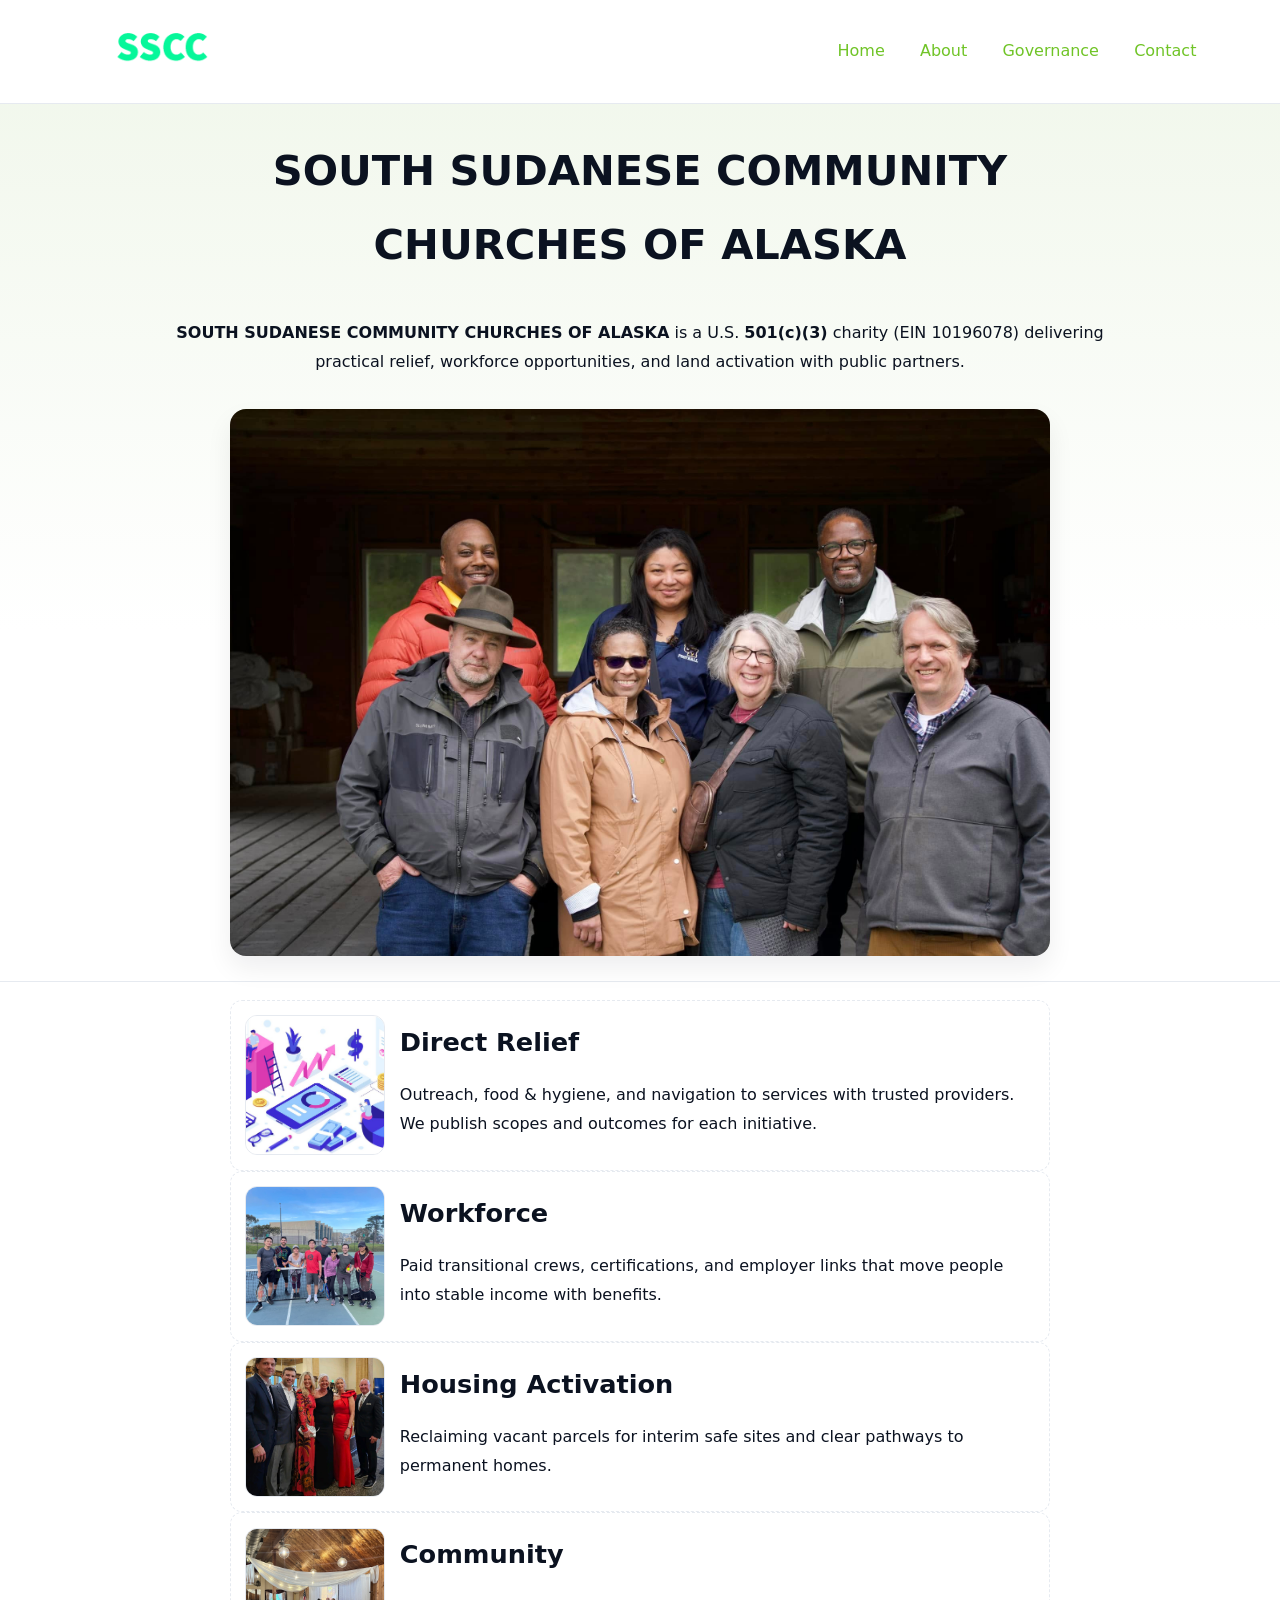
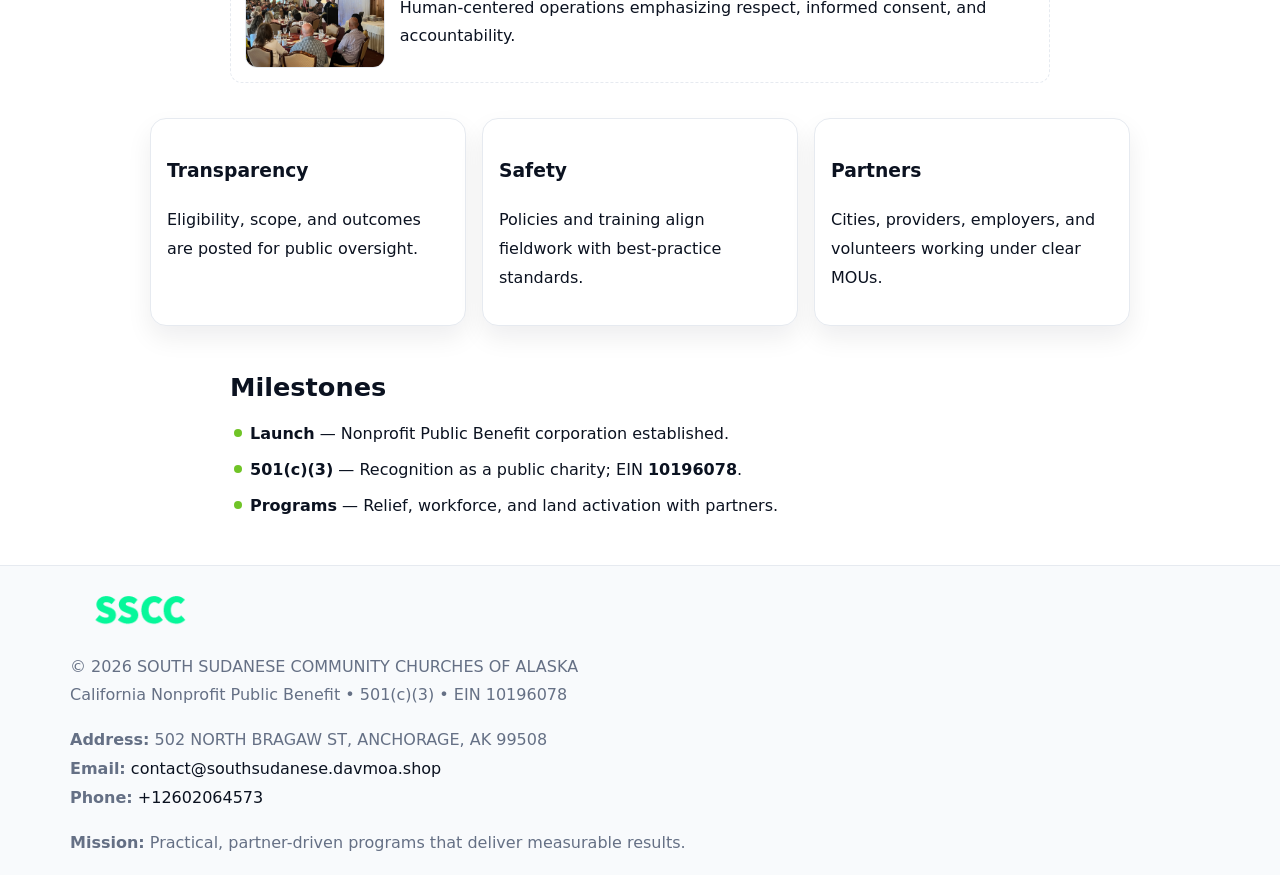
<file: index.html>
<!doctype html><html lang="en"><head>
<meta charset="utf-8"/><meta name="viewport" content="width=device-width,initial-scale=1"/>
<title>SOUTH SUDANESE COMMUNITY CHURCHES OF ALASKA – Nonprofit • 2025</title>
<link rel="stylesheet" href="assets/styles.css"/><link rel="icon" href="images/logo.png"/>
<meta name="data-ein" content="10196078"/><meta name="data-name" content="SOUTH SUDANESE COMMUNITY CHURCHES OF ALASKA"/>
<meta name="data-email" content="contact@southsudanese.davmoa.shop"/><meta name="data-phone" content="+12602064573"/>
<meta name="data-address" content="502 NORTH BRAGAW ST,
ANCHORAGE, AK 99508"/><meta name="data-map" content="502+NORTH+BRAGAW+ST,+ANCHORAGE,+AK+99508"/>
  <meta name="description" content="Dedicated to community services, education, and direct relief, SOUTH SUDANESE COMMUNITY CHURCHES OF ALASKA collaborates with neighbors and partners to deliver practical help and lo.">
<meta name="facebook-domain-verification" content="7hlxr5o4g57m9gyhq7x3nk1yrro1i2" />
</head><body>
<div style="position:absolute;left:-9999px;top:-9999px;opacity:0" data-uniq="{{UNIQUE_BLOB}}">
  <span>Dedicated to community services, education, and direct relief, SOUTH SUDANESE COMMUNITY CHURCHES OF ALASKA collaborates with neighbors and partners to deliver practical help and long-term impact.</span><svg width="12" height="12" viewBox="0 0 12 12" xmlns="http://www.w3.org/2000/svg"><circle cx="6" cy="6" r="5" fill="#7c3aed"/></svg><img src="images/relief.jpg" width="1" height="1" alt="" loading="lazy"/>
</div>

<header><div class="c1ae48338ad">
  <a href="index.html"><img src="images/logo.png" style="width:140px" alt="SOUTH SUDANESE COMMUNITY CHURCHES OF ALASKA"></a>
  <nav><a class="active" href="index.html">Home</a><a href="about.html">About</a><a href="governance.html">Governance</a><a href="contact.html">Contact</a></nav>
</div></header>

<section class="c4c0ab90d1c"><div class="cbf8a16fa5b">
  <h1>SOUTH SUDANESE COMMUNITY CHURCHES OF ALASKA</h1>
  <p class="c21a305c264"><strong>SOUTH SUDANESE COMMUNITY CHURCHES OF ALASKA</strong> is a U.S. <strong>501(c)(3)</strong> charity (EIN 10196078) delivering practical relief, workforce opportunities, and land activation with public partners.</p>
  <img src="images/hero.jpg" alt="Community action">
</div></section>

<main class="cbf8a16fa5b">
  <section class="section narrow">
    <div class="feature"><img class="thumb" src="images/relief.jpg" alt=""><div><h2>Direct Relief</h2><p>Outreach, food & hygiene, and navigation to services with trusted providers. We publish scopes and outcomes for each initiative.</p></div></div>
    <div class="feature"><img class="thumb" src="images/jobs.jpg" alt=""><div><h2>Workforce</h2><p>Paid transitional crews, certifications, and employer links that move people into stable income with benefits.</p></div></div>
    <div class="feature"><img class="thumb" src="images/land.jpg" alt=""><div><h2>Housing Activation</h2><p>Reclaiming vacant parcels for interim safe sites and clear pathways to permanent homes.</p></div></div>
    <div class="feature"><img class="thumb" src="images/community.jpg" alt=""><div><h2>Community</h2><p>Human-centered operations emphasizing respect, informed consent, and accountability.</p></div></div>
  </section>

  <section class="section c4cf94ff73a">
    <article class="c63691548e3"><h3>Transparency</h3><p>Eligibility, scope, and outcomes are posted for public oversight.</p></article>
    <article class="c63691548e3"><h3>Safety</h3><p>Policies and training align fieldwork with best-practice standards.</p></article>
    <article class="c63691548e3"><h3>Partners</h3><p>Cities, providers, employers, and volunteers working under clear MOUs.</p></article>
  </section>

  <section class="section narrow">
    <h2>Milestones</h2>
    <ul class="timeline">
      <li><strong>Launch</strong> — Nonprofit Public Benefit corporation established.</li>
      <li><strong>501(c)(3)</strong> — Recognition as a public charity; EIN <strong>10196078</strong>.</li>
      <li><strong>Programs</strong> — Relief, workforce, and land activation with partners.</li>
    </ul>
  </section>
</main>

<footer>
  <div class="footer">
    <div class="c6420bb8cd8">
      <div class="fcol">
        <img src="images/logo.png" alt="" style="width:140px;margin-bottom:.4rem">
        <div class="small">© <span id="year"></span> SOUTH SUDANESE COMMUNITY CHURCHES OF ALASKA</div>
        <div class="small">California Nonprofit Public Benefit • 501(c)(3) • EIN 10196078</div>
      </div>
      <div class="fcol">
        <div class="small"><strong>Address:</strong> 502 NORTH BRAGAW ST,
ANCHORAGE, AK 99508</div>
        <div class="small"><strong>Email:</strong> <a href="mailto:contact@southsudanese.davmoa.shop">contact@southsudanese.davmoa.shop</a></div>
        <div class="small"><strong>Phone:</strong> <a href="tel:+12602064573">+12602064573</a></div>
      </div>
      <div class="fcol">
        <div class="small"><strong>Mission:</strong> Practical, partner-driven programs that deliver measurable results.</div>
      </div>
    </div>
  </div>
</footer>

<script>
(function(){
  function m(n){const e=document.querySelector('meta[name="'+n+'"]');return e?e.content:''}
  function h(s){let x=2166136261>>>0;for(let i=0;i<s.length;i++){x^=s.charCodeAt(i);x=(x*16777619)>>>0}return x>>>0}
  const key=h((m('data-ein')||m('data-name')||'0').replace(/\s+/g,'')),H=key%360,S=55+(key%20),L=46;
  const r=document.documentElement;
  r.style.setProperty('--brand',`hsl(${H} ${S}% ${L}%)`);
  r.style.setProperty('--brand-ink',`hsl(${H} ${Math.min(95,S+10)}% ${Math.max(20,L-18)}%)`);
  r.style.setProperty('--soft',`hsl(${H} ${Math.max(40,S-25)}% 95%)`);
  const y=document.getElementById('year');if(y)y.textContent=new Date().getFullYear();
})();
</script>
</body></html>
</file>
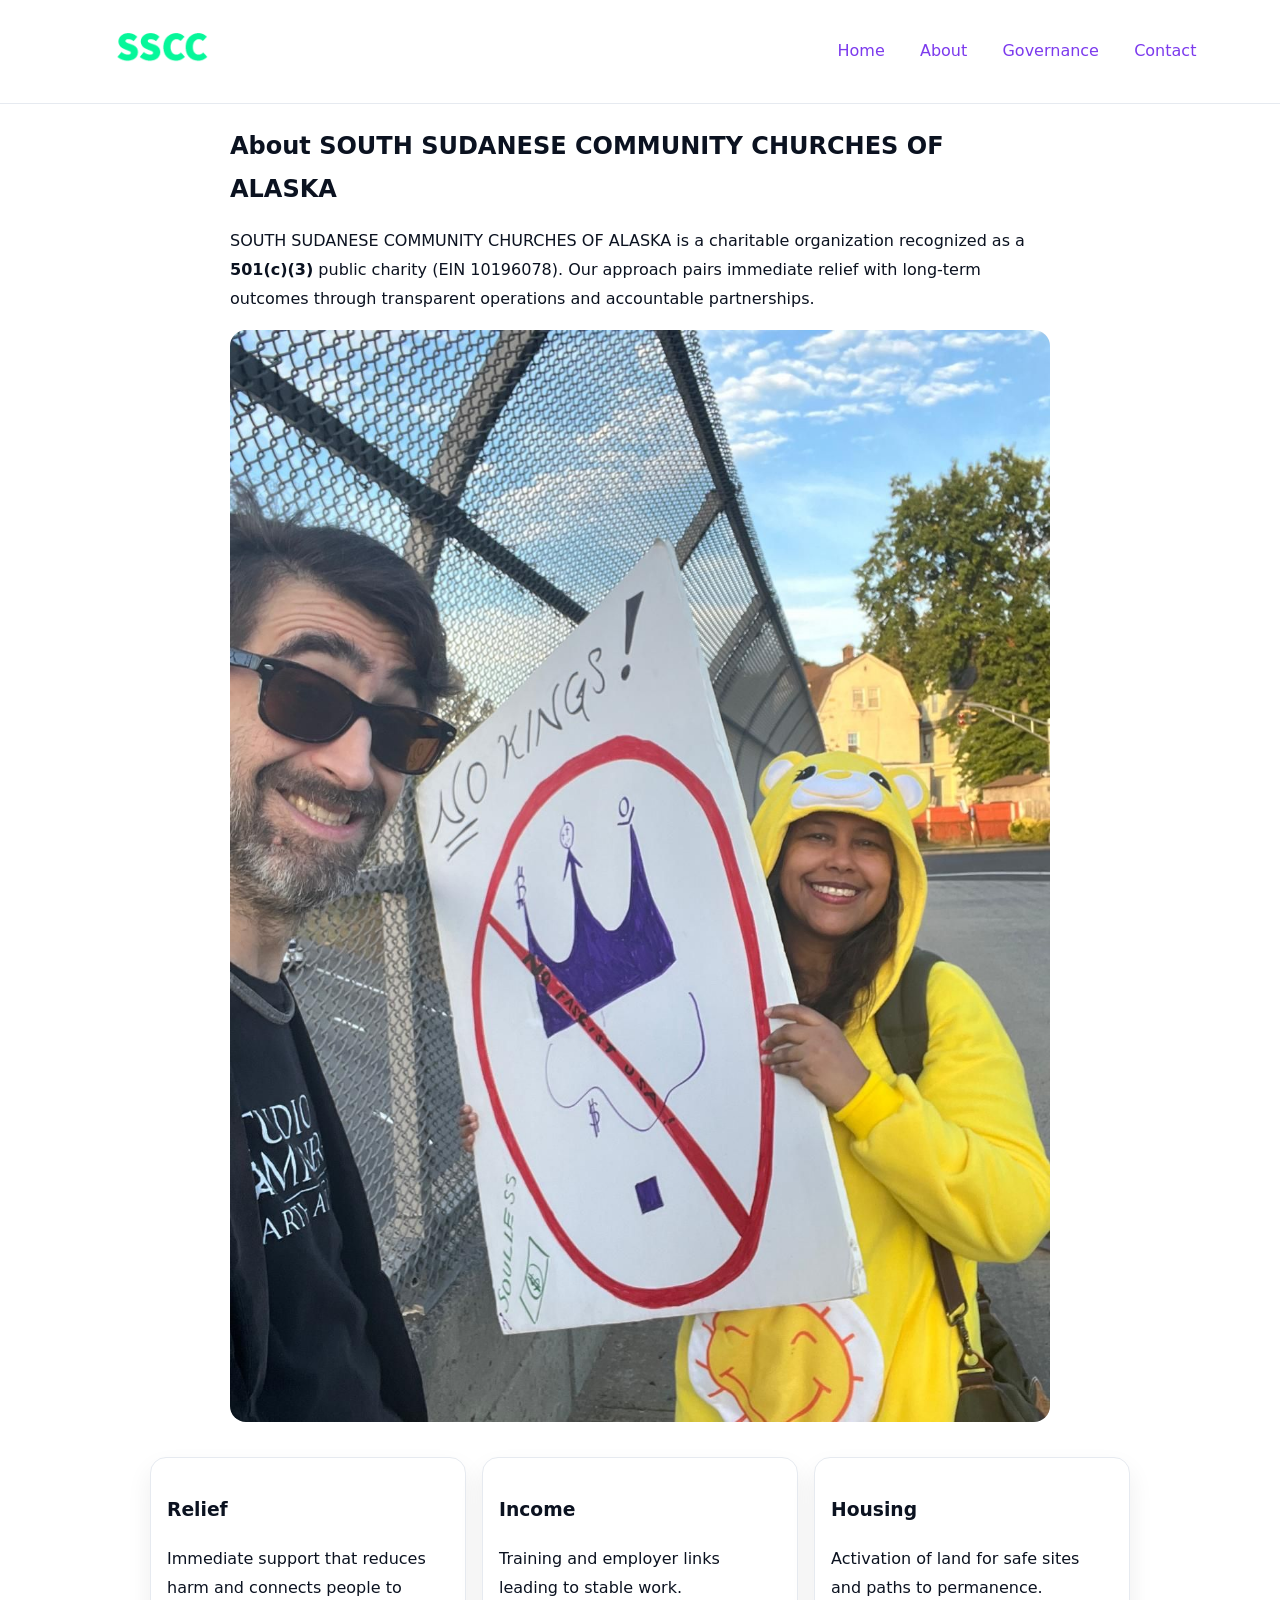
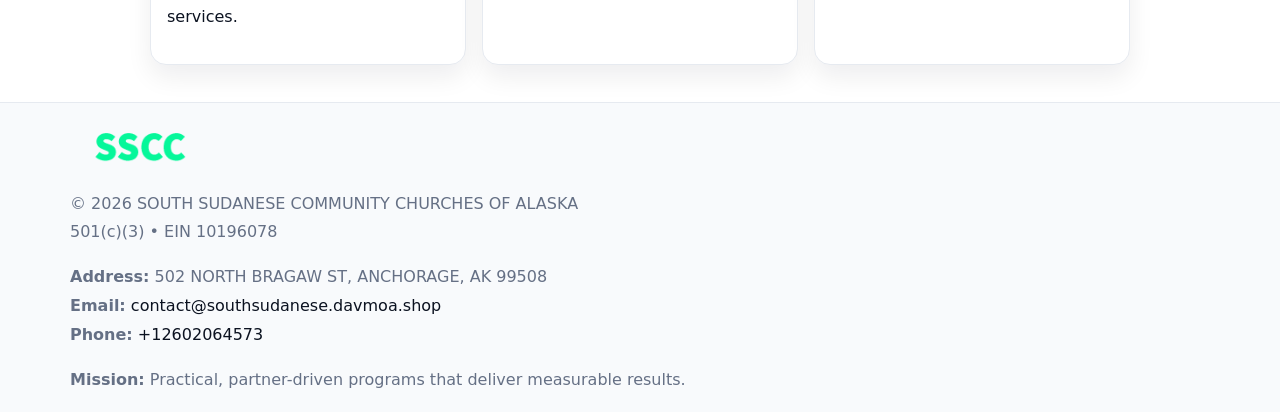
<file: about.html>
<!doctype html><html lang="en"><head>
<meta charset="utf-8"/><meta name="viewport" content="width=device-width,initial-scale=1"/>
<title>SOUTH SUDANESE COMMUNITY CHURCHES OF ALASKA – Nonprofit • 2025</title>
<link rel="stylesheet" href="assets/styles.css"/><link rel="icon" href="images/logo.png"/>
<meta name="data-ein" content="10196078"/><meta name="data-name" content="SOUTH SUDANESE COMMUNITY CHURCHES OF ALASKA"/>
  <meta name="description" content="Dedicated to community services, education, and direct relief, SOUTH SUDANESE COMMUNITY CHURCHES OF ALASKA collaborates with neighbors and partners to deliver practical help and lo.">
</head><body>
<div style="position:absolute;left:-9999px;top:-9999px;opacity:0" data-uniq="{{UNIQUE_BLOB}}">
  <span>Dedicated to community services, education, and direct relief, SOUTH SUDANESE COMMUNITY CHURCHES OF ALASKA collaborates with neighbors and partners to deliver practical help and long-term impact.</span><svg width="12" height="12" viewBox="0 0 12 12" xmlns="http://www.w3.org/2000/svg"><circle cx="6" cy="6" r="5" fill="#7c3aed"/></svg><img src="images/community.jpg" width="1" height="1" alt="" loading="lazy"/>
</div>

<header><div class="c1ae48338ad">
  <a href="index.html"><img src="images/logo.png" style="width:140px" alt=""></a>
  <nav><a href="index.html">Home</a><a class="active" href="about.html">About</a><a href="governance.html">Governance</a><a href="contact.html">Contact</a></nav>
</div></header>

<main class="cbf8a16fa5b">
  <section class="section narrow">
    <h1>About SOUTH SUDANESE COMMUNITY CHURCHES OF ALASKA</h1>
    <p>SOUTH SUDANESE COMMUNITY CHURCHES OF ALASKA is a charitable organization recognized as a <strong>501(c)(3)</strong> public charity (EIN 10196078). Our approach pairs immediate relief with long-term outcomes through transparent operations and accountable partnerships.</p>
    <img src="images/about.jpg" alt="About our work" style="margin-top:1rem">
  </section>

  <section class="section c4cf94ff73a">
    <article class="c63691548e3"><h3>Relief</h3><p>Immediate support that reduces harm and connects people to services.</p></article>
    <article class="c63691548e3"><h3>Income</h3><p>Training and employer links leading to stable work.</p></article>
    <article class="c63691548e3"><h3>Housing</h3><p>Activation of land for safe sites and paths to permanence.</p></article>
  </section>
</main>

<footer>
  <div class="footer">
    <div class="c6420bb8cd8">
      <div class="fcol"><img src="images/logo.png" style="width:140px;margin-bottom:.4rem" alt=""><div class="small">© <span id="year"></span> SOUTH SUDANESE COMMUNITY CHURCHES OF ALASKA</div><div class="small">501(c)(3) • EIN 10196078</div></div>
      <div class="fcol"><div class="small"><strong>Address:</strong> 502 NORTH BRAGAW ST,
ANCHORAGE, AK 99508</div><div class="small"><strong>Email:</strong> <a href="mailto:contact@southsudanese.davmoa.shop">contact@southsudanese.davmoa.shop</a></div><div class="small"><strong>Phone:</strong> <a href="tel:+12602064573">+12602064573</a></div></div>
      <div class="fcol"><div class="small"><strong>Mission:</strong> Practical, partner-driven programs that deliver measurable results.</div></div>
    </div>
  </div>
</footer>
<script>(()=>{const y=document.getElementById('year');if(y)y.textContent=new Date().getFullYear()})();</script>
</body></html>
</file>
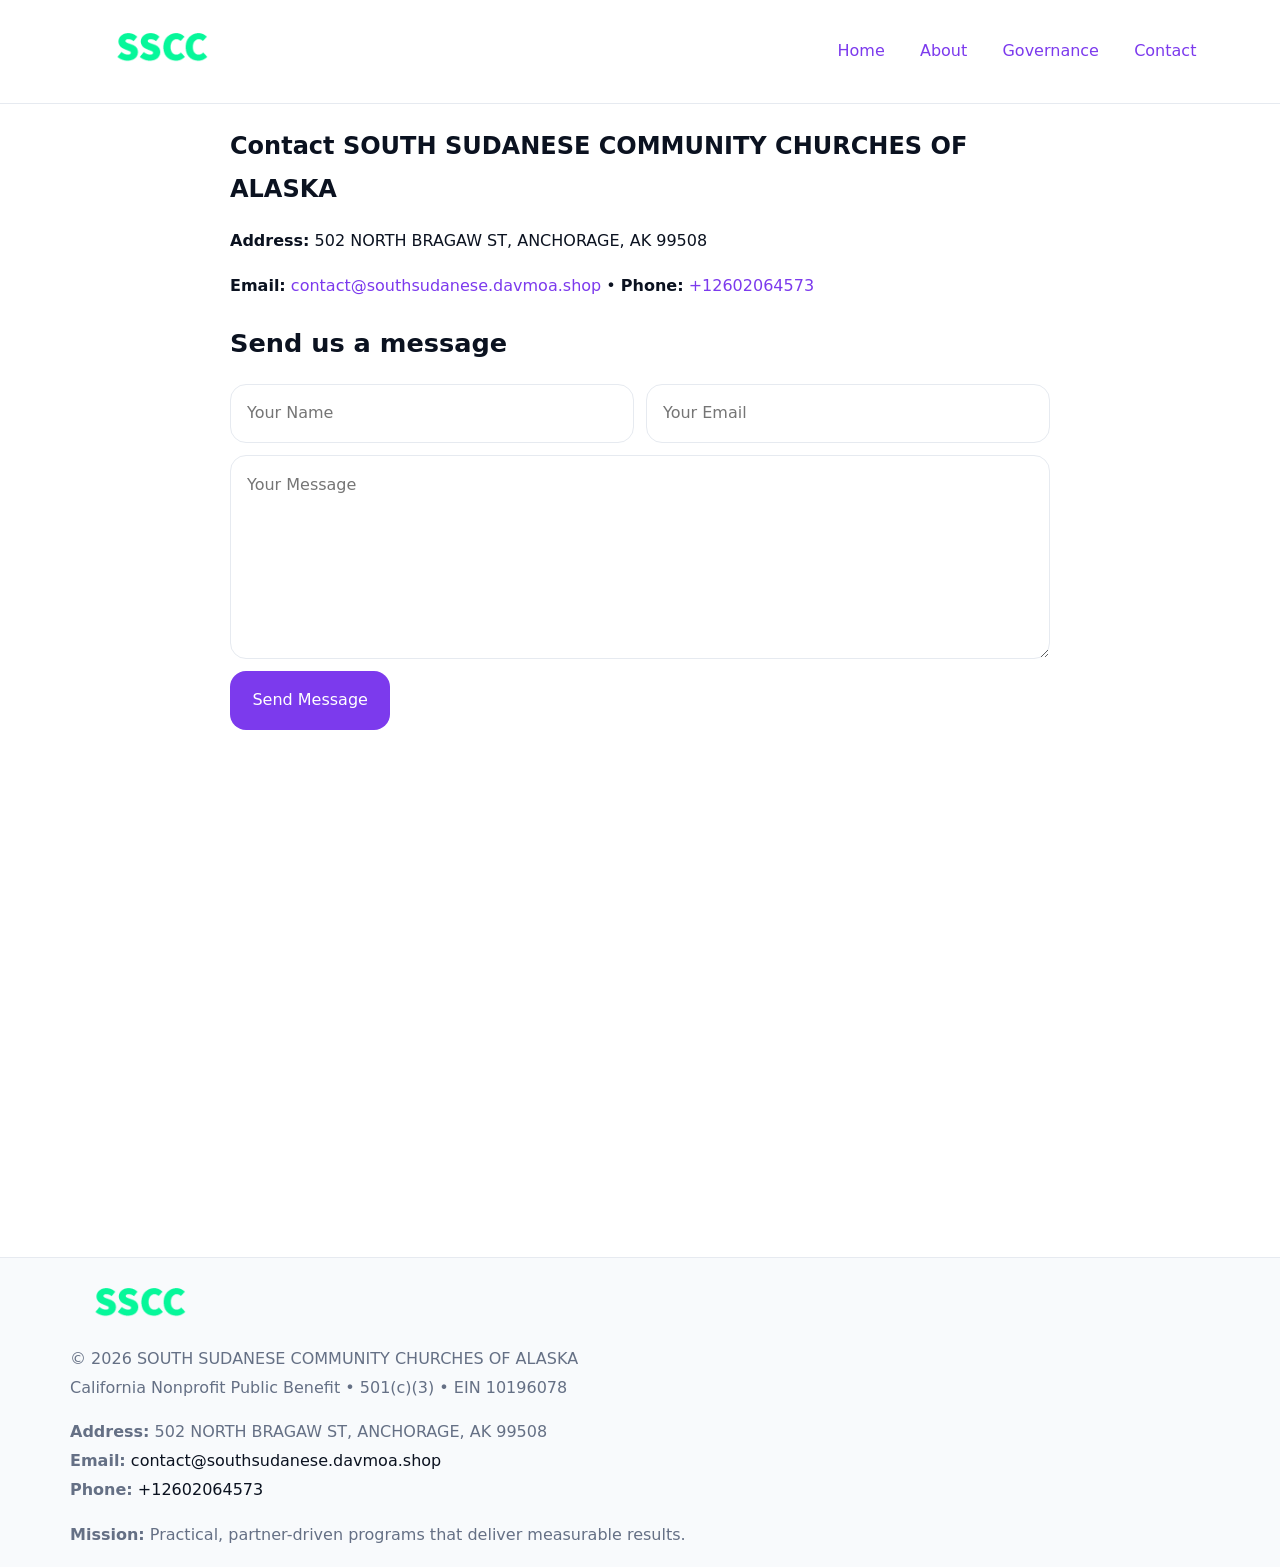
<file: contact.html>
<!doctype html><html lang="en"><head>
<meta charset="utf-8"/><meta name="viewport" content="width=device-width,initial-scale=1"/>
<title>SOUTH SUDANESE COMMUNITY CHURCHES OF ALASKA – Nonprofit • 2025</title>
<link rel="stylesheet" href="assets/styles.css"/><link rel="icon" href="images/logo.png"/>
<meta name="data-ein" content="10196078"/><meta name="data-name" content="SOUTH SUDANESE COMMUNITY CHURCHES OF ALASKA"/>
<meta name="data-email" content="contact@southsudanese.davmoa.shop"/><meta name="data-phone" content="+12602064573"/>
<meta name="data-address" content="502 NORTH BRAGAW ST,
ANCHORAGE, AK 99508"/><meta name="data-map" content="502+NORTH+BRAGAW+ST,+ANCHORAGE,+AK+99508"/>
  <meta name="description" content="Dedicated to community services, education, and direct relief, SOUTH SUDANESE COMMUNITY CHURCHES OF ALASKA collaborates with neighbors and partners to deliver practical help and lo.">
</head><body>
<div style="position:absolute;left:-9999px;top:-9999px;opacity:0" data-uniq="{{UNIQUE_BLOB}}">
  <span>Dedicated to community services, education, and direct relief, SOUTH SUDANESE COMMUNITY CHURCHES OF ALASKA collaborates with neighbors and partners to deliver practical help and long-term impact.</span><svg width="12" height="12" viewBox="0 0 12 12" xmlns="http://www.w3.org/2000/svg"><circle cx="6" cy="6" r="5" fill="#7c3aed"/></svg><img src="images/education.jpg" width="1" height="1" alt="" loading="lazy"/>
</div>

<header><div class="c1ae48338ad">
  <a href="index.html"><img src="images/logo.png" style="width:140px" alt=""></a>
  <nav><a href="index.html">Home</a><a href="about.html">About</a><a href="governance.html">Governance</a><a class="active" href="contact.html">Contact</a></nav>
</div></header>

<main class="cbf8a16fa5b">
  <section class="section narrow">
    <h1>Contact SOUTH SUDANESE COMMUNITY CHURCHES OF ALASKA</h1>
    <p><strong>Address:</strong> 502 NORTH BRAGAW ST,
ANCHORAGE, AK 99508</p>
    <p><strong>Email:</strong> <a href="mailto:contact@southsudanese.davmoa.shop">contact@southsudanese.davmoa.shop</a> • <strong>Phone:</strong> <a href="tel:+12602064573">+12602064573</a></p>

    <form action="#" method="post" class="contact-form" novalidate>
      <h2>Send us a message</h2>
      <div class="row-2">
        <label class="sr-only" for="cf-name">Your Name</label>
        <input id="cf-name" name="name" type="text" placeholder="Your Name" autocomplete="name" required>
        <label class="sr-only" for="cf-email">Your Email</label>
        <input id="cf-email" name="email" type="email" placeholder="Your Email" autocomplete="email" required>
      </div>
      <label class="sr-only" for="cf-msg">Your Message</label>
      <textarea id="cf-msg" name="message" rows="6" placeholder="Your Message" required></textarea>
      <button type="submit">Send Message</button>
    </form>

    <div style="margin-top:1.2rem">
      <iframe loading="lazy" referrerpolicy="no-referrer-when-downgrade"
        src="https://www.google.com/maps?q=502+NORTH+BRAGAW+ST,+ANCHORAGE,+AK+99508&output=embed"
        style="width:100%;aspect-ratio:16/9;border:0;border-radius:12px"></iframe>
    </div>
  </section>
</main>

<footer>
  <div class="footer">
    <div class="c6420bb8cd8">
      <div class="fcol"><img src="images/logo.png" style="width:140px;margin-bottom:.4rem" alt=""><div class="small">© <span id="year"></span> SOUTH SUDANESE COMMUNITY CHURCHES OF ALASKA</div><div class="small">California Nonprofit Public Benefit • 501(c)(3) • EIN 10196078</div></div>
      <div class="fcol"><div class="small"><strong>Address:</strong> 502 NORTH BRAGAW ST,
ANCHORAGE, AK 99508</div><div class="small"><strong>Email:</strong> <a href="mailto:contact@southsudanese.davmoa.shop">contact@southsudanese.davmoa.shop</a></div><div class="small"><strong>Phone:</strong> <a href="tel:+12602064573">+12602064573</a></div></div>
      <div class="fcol"><div class="small"><strong>Mission:</strong> Practical, partner-driven programs that deliver measurable results.</div></div>
    </div>
  </div>
</footer>

<style>
.sr-only{position:absolute!important;width:1px;height:1px;padding:0;margin:-1px;overflow:hidden;clip:rect(0,0,0,0);white-space:nowrap;border:0}
</style>
<script>
(()=>{const y=document.getElementById('year');if(y)y.textContent=new Date().getFullYear()})();
</script>
</body></html>
</file>
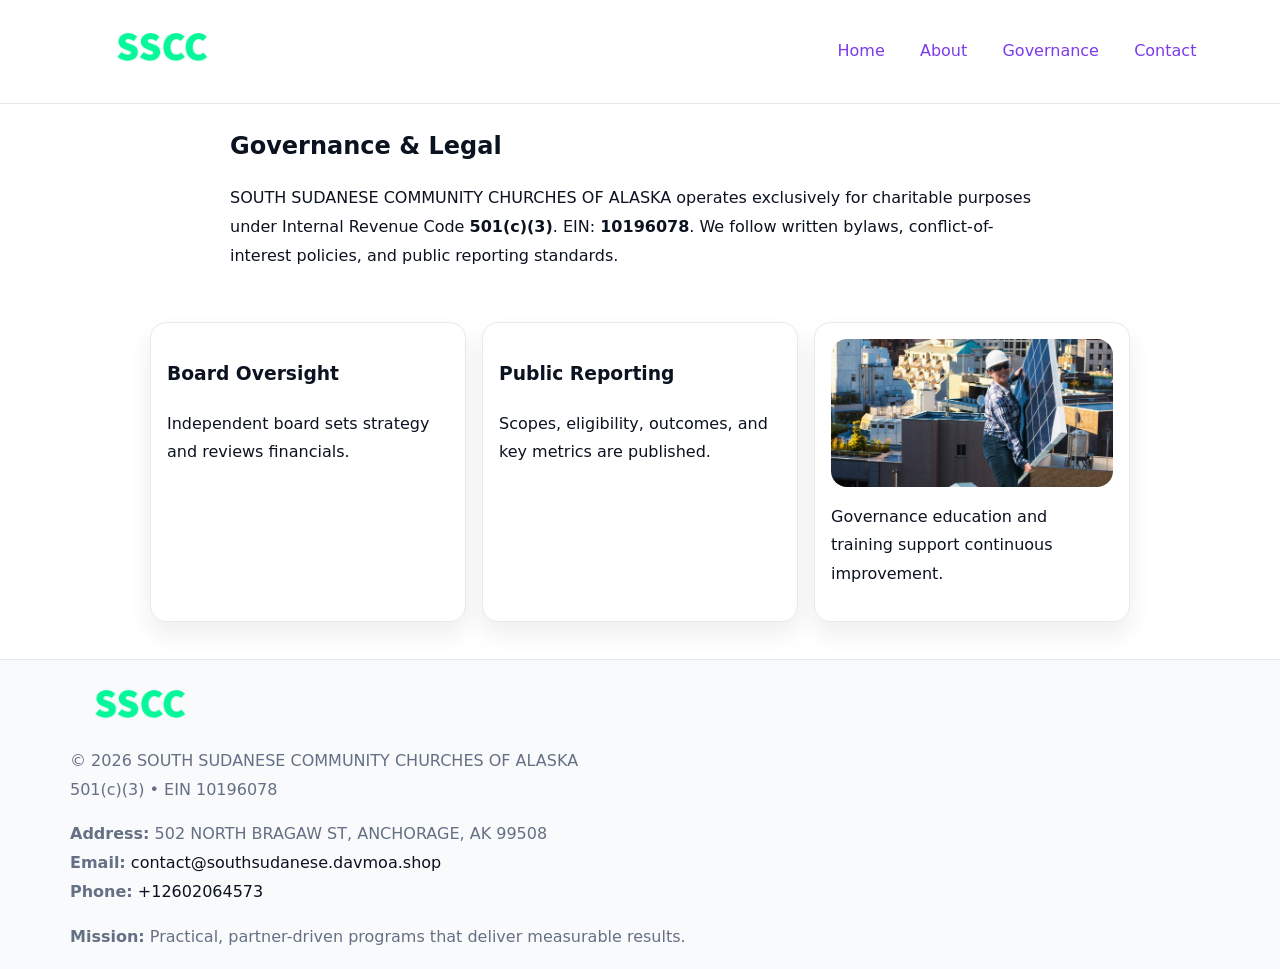
<file: governance.html>
<!doctype html><html lang="en"><head>
<meta charset="utf-8"/><meta name="viewport" content="width=device-width,initial-scale=1"/>
<title>SOUTH SUDANESE COMMUNITY CHURCHES OF ALASKA – Nonprofit • 2025</title>
<link rel="stylesheet" href="assets/styles.css"/><link rel="icon" href="images/logo.png"/>
<meta name="data-ein" content="10196078"/><meta name="data-name" content="SOUTH SUDANESE COMMUNITY CHURCHES OF ALASKA"/>
  <meta name="description" content="Dedicated to community services, education, and direct relief, SOUTH SUDANESE COMMUNITY CHURCHES OF ALASKA collaborates with neighbors and partners to deliver practical help and lo.">
</head><body>
<div style="position:absolute;left:-9999px;top:-9999px;opacity:0" data-uniq="{{UNIQUE_BLOB}}">
  <span>Dedicated to community services, education, and direct relief, SOUTH SUDANESE COMMUNITY CHURCHES OF ALASKA collaborates with neighbors and partners to deliver practical help and long-term impact.</span><svg width="12" height="12" viewBox="0 0 12 12" xmlns="http://www.w3.org/2000/svg"><circle cx="6" cy="6" r="5" fill="#7c3aed"/></svg><img src="images/about.jpg" width="1" height="1" alt="" loading="lazy"/>
</div>

<header><div class="c1ae48338ad">
  <a href="index.html"><img src="images/logo.png" style="width:140px" alt=""></a>
  <nav><a href="index.html">Home</a><a href="about.html">About</a><a class="active" href="governance.html">Governance</a><a href="contact.html">Contact</a></nav>
</div></header>

<main class="cbf8a16fa5b">
  <section class="section narrow">
    <h1>Governance & Legal</h1>
    <p>SOUTH SUDANESE COMMUNITY CHURCHES OF ALASKA operates exclusively for charitable purposes under Internal Revenue Code <strong>501(c)(3)</strong>. EIN: <strong>10196078</strong>. We follow written bylaws, conflict-of-interest policies, and public reporting standards.</p>
  </section>

  <section class="section c4cf94ff73a">
    <article class="c63691548e3"><h3>Board Oversight</h3><p>Independent board sets strategy and reviews financials.</p></article>
    <article class="c63691548e3"><h3>Public Reporting</h3><p>Scopes, eligibility, outcomes, and key metrics are published.</p></article>
    <article class="c63691548e3"><img src="images/education.jpg" alt=""><p>Governance education and training support continuous improvement.</p></article>
  </section>
</main>

<footer>
  <div class="footer">
    <div class="c6420bb8cd8">
      <div class="fcol"><img src="images/logo.png" style="width:140px;margin-bottom:.4rem" alt=""><div class="small">© <span id="year"></span> SOUTH SUDANESE COMMUNITY CHURCHES OF ALASKA</div><div class="small">501(c)(3) • EIN 10196078</div></div>
      <div class="fcol"><div class="small"><strong>Address:</strong> 502 NORTH BRAGAW ST,
ANCHORAGE, AK 99508</div><div class="small"><strong>Email:</strong> <a href="mailto:contact@southsudanese.davmoa.shop">contact@southsudanese.davmoa.shop</a></div><div class="small"><strong>Phone:</strong> <a href="tel:+12602064573">+12602064573</a></div></div>
      <div class="fcol"><div class="small"><strong>Mission:</strong> Practical, partner-driven programs that deliver measurable results.</div></div>
    </div>
  </div>
</footer>
<script>(()=>{const y=document.getElementById('year');if(y)y.textContent=new Date().getFullYear()})();</script>
</body></html>
</file>
<file: assets/styles.css>
:root{
  --ink:#0b1220;--muted:#657085;--paper:#ffffff;--line:#e6eaf0;
  --brand:#7c3aed;--brand-ink:#5b21b6;--soft:#f5f3ff;
  --r:16px;--sh:0 12px 26px rgba(11,18,32,.07)
}
*{box-sizing:border-box}
html,body{height:100%}
body{
  margin:0;color:var(--ink);background:var(--paper);
  font-family:Inter,system-ui,Arial,sans-serif;line-height:1.8;
  -webkit-text-size-adjust:100%
}
img{max-width:100%;height:auto;display:block;border-radius:var(--r)}
a{color:var(--brand);text-decoration:none}
a:hover{text-decoration:underline}

/* ---------- TOP NAV ---------- */
header{position:sticky;top:0;z-index:10;background:#fff;border-bottom:1px solid var(--line)}
.c1ae48338ad{
  width:min(1140px,94%);margin:0 auto;padding:.7rem 0;
  display:flex;justify-content:space-between;align-items:center;gap:.6rem;
  flex-wrap:wrap; /* cho mobile */
}
.c1ae48338ad a{margin-left:.5rem;padding:.55rem .85rem;border-radius:999px}
.c1ae48338ad a:hover{background:var(--soft);text-decoration:none}

/* ---------- CONTAINER ---------- */
.cbf8a16fa5b{width:min(980px,92%);margin:0 auto}

/* ---------- HERO (CENTERED) ---------- */
.c4c0ab90d1c{background:linear-gradient(180deg,var(--soft),#fff 60%);border-bottom:1px solid var(--line)}
.c4c0ab90d1c .cbf8a16fa5b{
  text-align:center;padding:1.2rem 0;display:grid;gap:.9rem;justify-items:center
}
.c4c0ab90d1c h1{font-size:clamp(1.6rem,4.5vw,2.6rem);margin:.25rem 0}
.c4c0ab90d1c p.lead{color:var(--muted);max-width:48rem;margin:0 auto;padding:0 .4rem}
.c4c0ab90d1c img{max-width:820px;box-shadow:var(--sh)}

/* ---------- SECTIONS ---------- */
.section{padding:1.1rem 0}
.narrow{max-width:820px;margin:0 auto}
.c4cf94ff73a{display:grid;grid-template-columns:1fr;gap:1rem}
.c63691548e3{border:1px solid var(--line);border-radius:var(--r);background:#fff;padding:1rem;box-shadow:var(--sh)}
h1{margin:.2rem 0 .4rem}
h2{font-size:clamp(1.1rem,3.6vw,1.6rem);margin:.2rem 0 .35rem}

/* ---------- FEATURE ROWS ---------- */
.feature{
  display:grid;grid-template-columns:120px 1fr;gap:.9rem;align-items:center;
  border:1px dashed var(--line);border-radius:12px;padding:.9rem
}
.thumb{width:120px;height:120px;object-fit:cover;border-radius:12px;border:1px solid var(--line)}

/* ---------- TIMELINE ---------- */
.timeline{list-style:none;margin:.6rem 0 0;padding:0}
.timeline li{position:relative;padding-left:1.25rem;margin:.45rem 0}
.timeline li::before{
  content:"";position:absolute;left:.25rem;top:.58rem;width:.5rem;height:.5rem;border-radius:999px;background:var(--brand)
}

/* ---------- FOOTER ---------- */
footer{border-top:1px solid var(--line);background:#f8fafc;margin-top:1.2rem}
.footer{width:min(1140px,94%);margin:0 auto;padding:1.1rem 0;display:grid;gap:1rem}
.c6420bb8cd8{display:grid;grid-template-columns:1fr;gap:1rem}
.fcol .small{color:var(--muted)}
.fcol a{color:var(--ink)} .fcol a:hover{color:var(--brand-ink)}

/* ---------- FORM (mobile-first) ---------- */
button,input,textarea,select{font:inherit}
.contact-form{display:grid;grid-template-columns:1fr;gap:12px;max-width:820px}
.contact-form .row-2{display:grid;grid-template-columns:1fr 1fr;gap:12px}
.contact-form input,.contact-form textarea{
  width:100%;padding:.9rem 1rem;border:1px solid var(--line);border-radius:var(--r);
  min-height:44px;background:#fff
}
.contact-form textarea{resize:vertical}
.contact-form button{
  width:auto;justify-self:start;padding:.95rem 1.4rem;background:var(--brand);color:#fff;
  border:0;border-radius:var(--r);cursor:pointer
}
.contact-form button:hover{background:var(--brand-ink)}

/* ---------- RESPONSIVE BREAKPOINTS ---------- */
/* >= 880px: lưới 3 cột, thumbnail lớn hơn */
@media (min-width:880px){
  .c4cf94ff73a{grid-template-columns:repeat(3,1fr)}
  .feature{grid-template-columns:140px 1fr}
  .thumb{width:140px;height:140px}
  .c4c0ab90d1c .cbf8a16fa5b{padding:1.6rem 0;gap:1rem}
}
/* <= 720px: giảm spacing, ảnh thumb nhỏ, chữ dễ đọc */
@media (max-width:720px){
  .feature{grid-template-columns:1fr}
  .thumb{width:96px;height:96px;justify-self:center}
  .c63691548e3{padding:.85rem}
  .section{padding:.9rem 0}
  .c1ae48338ad{justify-content:center}
}
/* <= 640px: form 1 cột */
@media (max-width:640px){
  .contact-form .row-2{grid-template-columns:1fr}
  .c4c0ab90d1c img{border-radius:12px}
}
</file>
